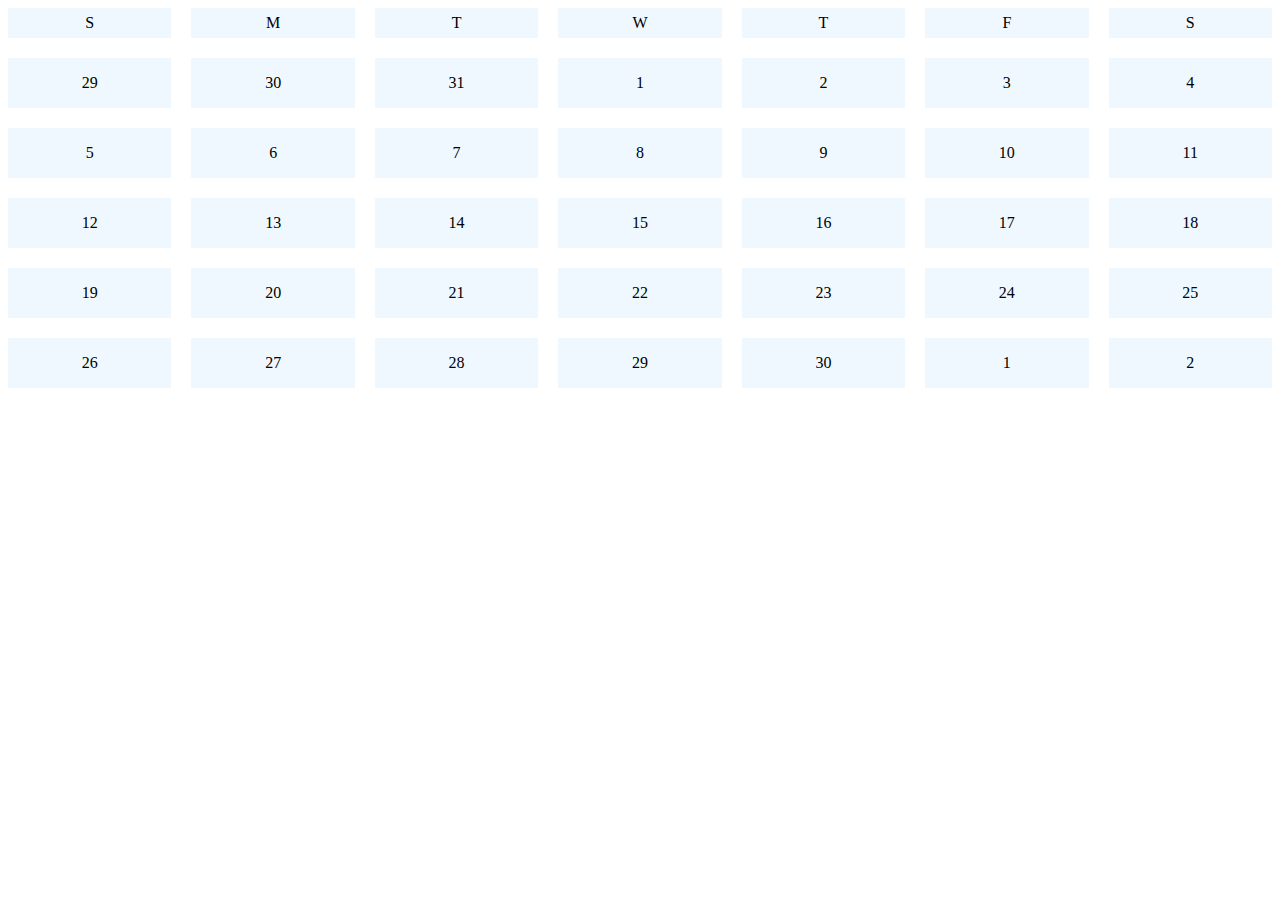
<file: index.html>
<!DOCTYPE html>
<html lang="en">
<head>
    <meta charset="UTF-8">
    <meta name="viewport" content="width=device-width, initial-scale=1.0">
    <title>Calendar</title>
    <link rel="stylesheet" href="style.css">
</head>
<body>
  <section class="calendar">
    <section class="day">S </section>
    <section class="day">M </section>
    <section class="day">T </section>
    <section class="day">W </section>
    <section class="day">T </section>
    <section class="day">F </section>
    <section class="day">S</section>
      <section class="date">29</section>
    <section class="date">30</section>
    <section class="date">31</section>
    <section class="date">1</section>
    <section class="date">2</section>
    <section class="date">3</section>
    <section class="date">4</section>
    <section class="date">5</section>
    <section class="date">6</section>
    <section class="date">7</section>
    <section class="date">8</section>
    <section class="date">9</section>
    <section class="date">10</section>
    <section class="date">11</section>
    <section class="date">12</section>
    <section class="date">13</section>
    <section class="date">14</section>
    <section class="date">15</section>
    <section class="date">16</section>
    <section class="date">17</section>
    <section class="date">18</section>
    <section class="date">19</section>
    <section class="date">20</section>
    <section class="date">21</section>
    <section class="date">22</section>
    <section class="date">23</section>
    <section class="date">24</section>
    <section class="date">25</section>
    <section class="date">26</section>
    <section class="date">27</section>
    <section class="date">28</section>
    <section class="date">29</section>
    <section class="date">30</section>
    <section class="date">1</section>
    <section class="date">2</section>

  </section>
</body>
</html>
</file>
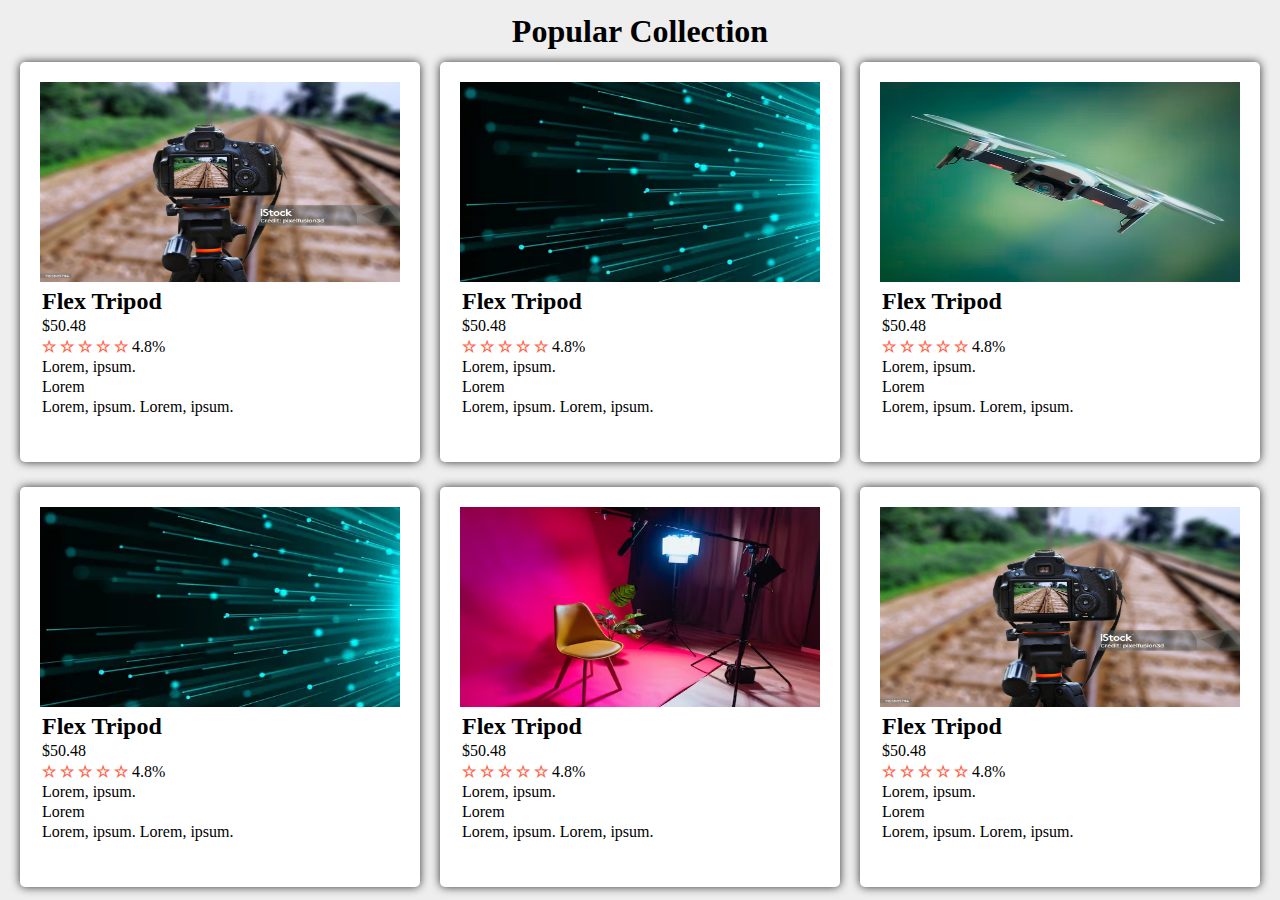
<file: task/task1/index.html>
<!DOCTYPE html>
<html lang="en">
  <head>
    <meta charset="UTF-8" />
    <meta name="viewport" content="width=device-width, initial-scale=1.0" />
    <title>Task 1</title>
    <link rel="stylesheet" href="style.css" />
  </head>
  <body>
    <header>
      <h1>Popular Collection</h1>
    </header>
    <main>

      <section class="container">
        <section class="section-content">
          <section class="section-image">
            <img src="./images/flex-tripod.jpg" alt="flex-tripod" />
          </section>
          <section class="section-text">
            <h2>Flex Tripod</h2>
            <p class="price">$50.48</p>
            <p class="rating">
              <span> &star;</span><span> &star;</span><span> &star;</span
              ><span> &star;</span><span> &star;</span> 4.8%
            </p>
            <p class="description">Lorem, ipsum.</p>
            <p class="description">Lorem</p>
            <p class="description">Lorem, ipsum. Lorem, ipsum.</p>
          </section>
        </section>

        <section class="section-content">
          <section class="section-image">
            <img src="./images/light-setup.webp" alt="flex-tripod" />
          </section>
          <section class="section-text">
            <h2>Flex Tripod</h2>
            <p class="price">$50.48</p>
            <p class="rating">
              <span> &star;</span><span> &star;</span><span> &star;</span
              ><span> &star;</span><span> &star;</span> 4.8%
            </p>
            <p class="description">Lorem, ipsum.</p>
            <p class="description">Lorem</p>
            <p class="description">Lorem, ipsum. Lorem, ipsum.</p>
          </section>
        </section>

        <section class="section-content">
          <section class="section-image">
            <img src="./images/drone.avif" height="200px" alt="flex-tripod" />
          </section>
          <section class="section-text">
            <h2>Flex Tripod</h2>
            <p class="price">$50.48</p>
            <p class="rating">
              <span> &star;</span><span> &star;</span><span> &star;</span
              ><span> &star;</span><span> &star;</span> 4.8%
            </p>
            <p class="description">Lorem, ipsum.</p>
            <p class="description">Lorem</p>
            <p class="description">Lorem, ipsum. Lorem, ipsum.</p>
          </section>
        </section>

        <section class="section-content">
          <section class="section-image">
            <img src="./images/light-setup.webp" alt="flex-tripod" />
          </section>
          <section class="section-text">
            <h2>Flex Tripod</h2>
            <p class="price">$50.48</p>
            <p class="rating">
              <span> &star;</span><span> &star;</span><span> &star;</span
              ><span> &star;</span><span> &star;</span> 4.8%
            </p>
            <p class="description">Lorem, ipsum.</p>
            <p class="description">Lorem</p>
            <p class="description">Lorem, ipsum. Lorem, ipsum.</p>
          </section>
        </section>

        <section class="section-content">
          <section class="section-image">
            <img src="./images/photoshoot.avif" alt="flex-tripod" />
          </section>
          <section class="section-text">
            <h2>Flex Tripod</h2>
            <p class="price">$50.48</p>
            <p class="rating">
              <span> &star;</span><span> &star;</span><span> &star;</span
              ><span> &star;</span><span> &star;</span> 4.8%
            </p>
            <p class="description">Lorem, ipsum.</p>
            <p class="description">Lorem</p>
            <p class="description">Lorem, ipsum. Lorem, ipsum.</p>
          </section>
        </section>

        <section class="section-content">
          <section class="section-image">
            <img src="./images/flex-tripod.jpg" alt="flex-tripod" />
          </section>
          <section class="section-text">
            <h2>Flex Tripod</h2>
            <p class="price">$50.48</p>
            <p class="rating">
              <span> &star;</span><span> &star;</span><span> &star;</span
              ><span> &star;</span><span> &star;</span> 4.8%
            </p>
            <p class="description">Lorem, ipsum.</p>
            <p class="description">Lorem</p>
            <p class="description">Lorem, ipsum. Lorem, ipsum.</p>
          </section>
        </section>
      </section>

    </main>
  </body>
</html>
</file>
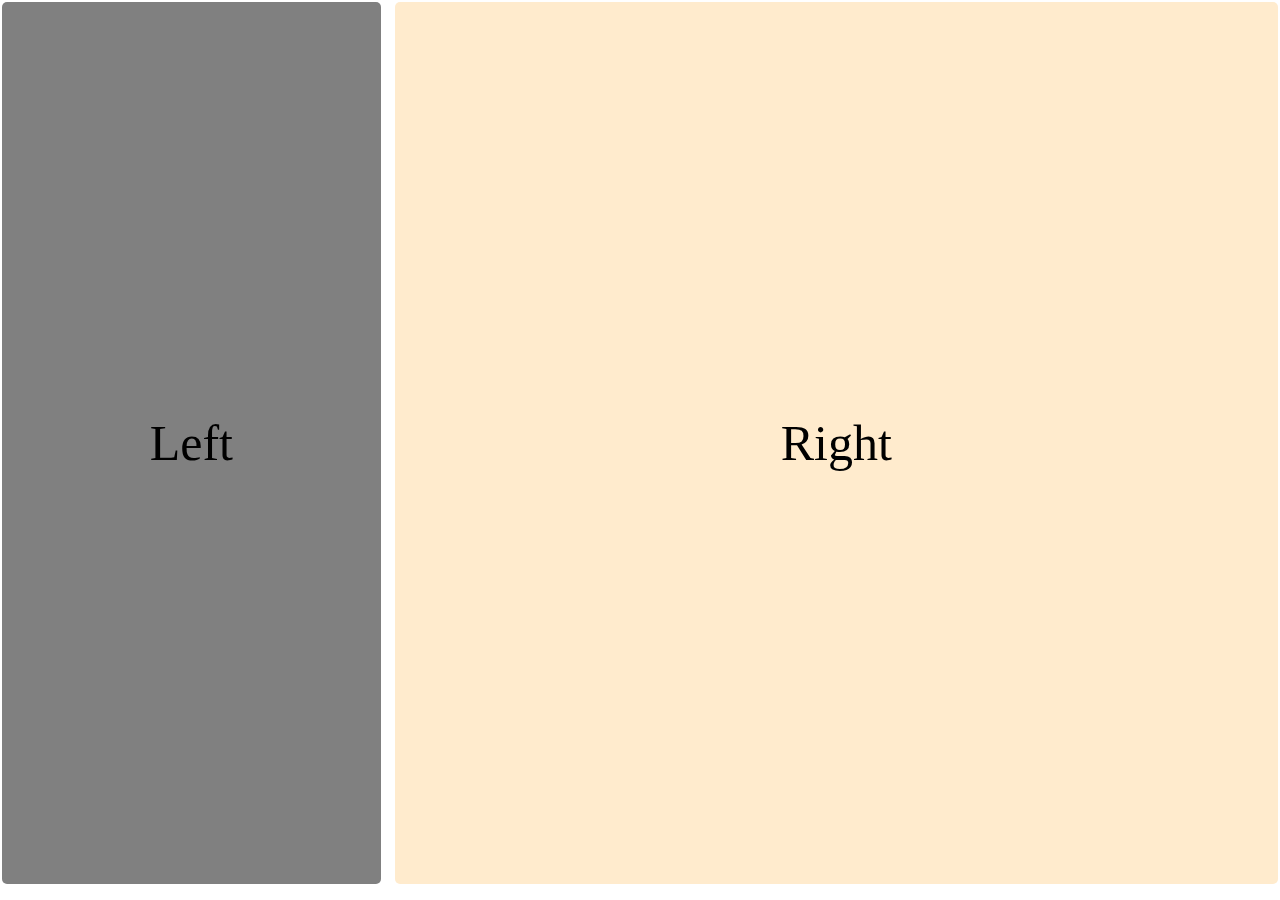
<file: task/task2/index.html>
<!DOCTYPE html>
<html lang="en">
<head>
    <meta charset="UTF-8">
    <meta name="viewport" content="width=device-width, initial-scale=1.0">
    <title>Task - 2</title>
    <link rel="stylesheet" href="style.css">
</head>
<body>
    <section class="container">
        <section class="left">Left</section>
        <section class="right">Right</section>
    </section>

</body>
</html>
</file>
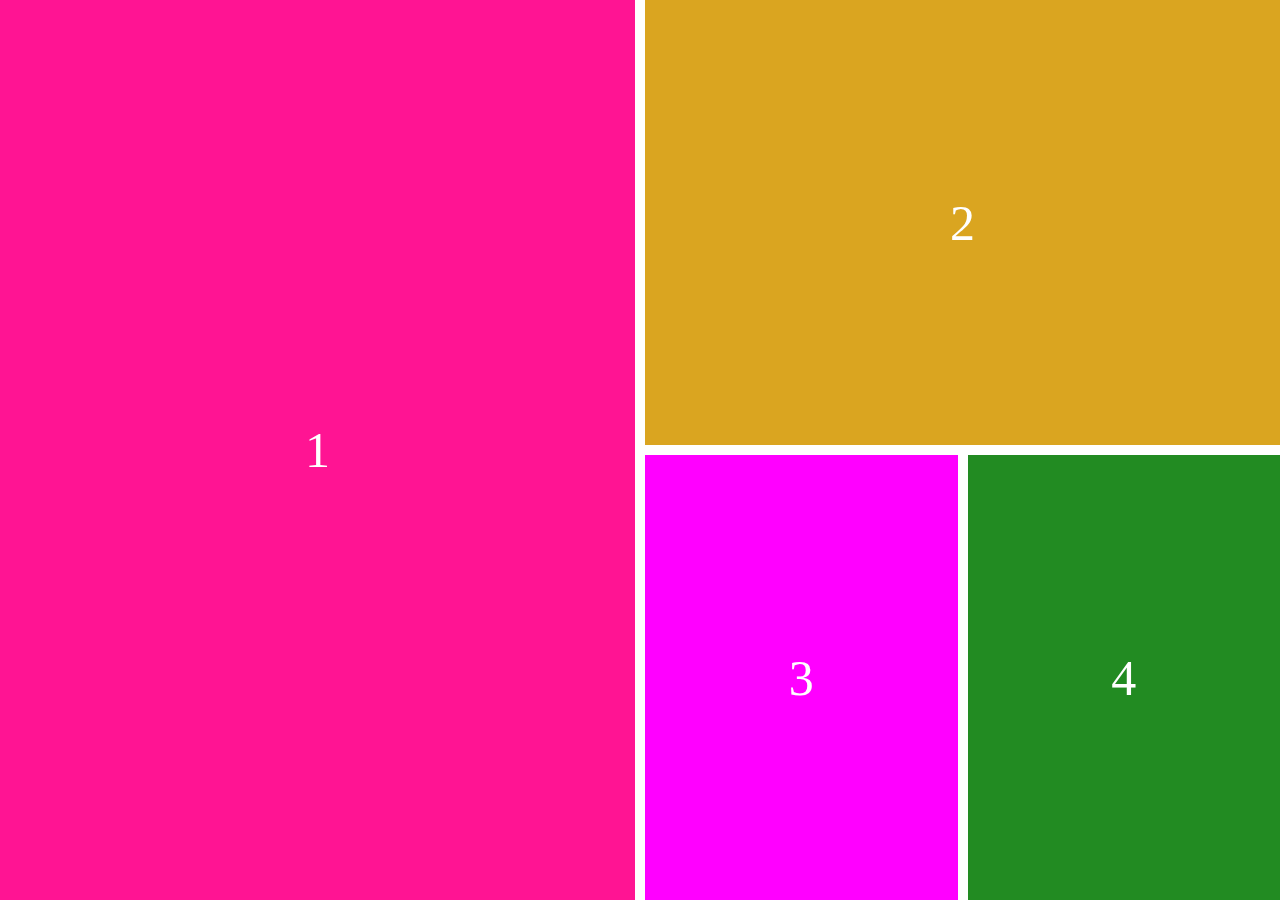
<file: task/task3/index.html>
<!DOCTYPE html>
<html lang="en">
<head>
    <meta charset="UTF-8">
    <meta name="viewport" content="width=device-width, initial-scale=1.0">
    <title>Task 3</title>
    <link rel="stylesheet" href="style.css">
</head>
<body>
    <section class="container">
        <section class="item1 item">1</section>
        <section class="item2 item">2</section>
        <section class="item3 item">3</section>
        <section class="item4 item">4</section>
    </section>
</body>
</html>
</file>
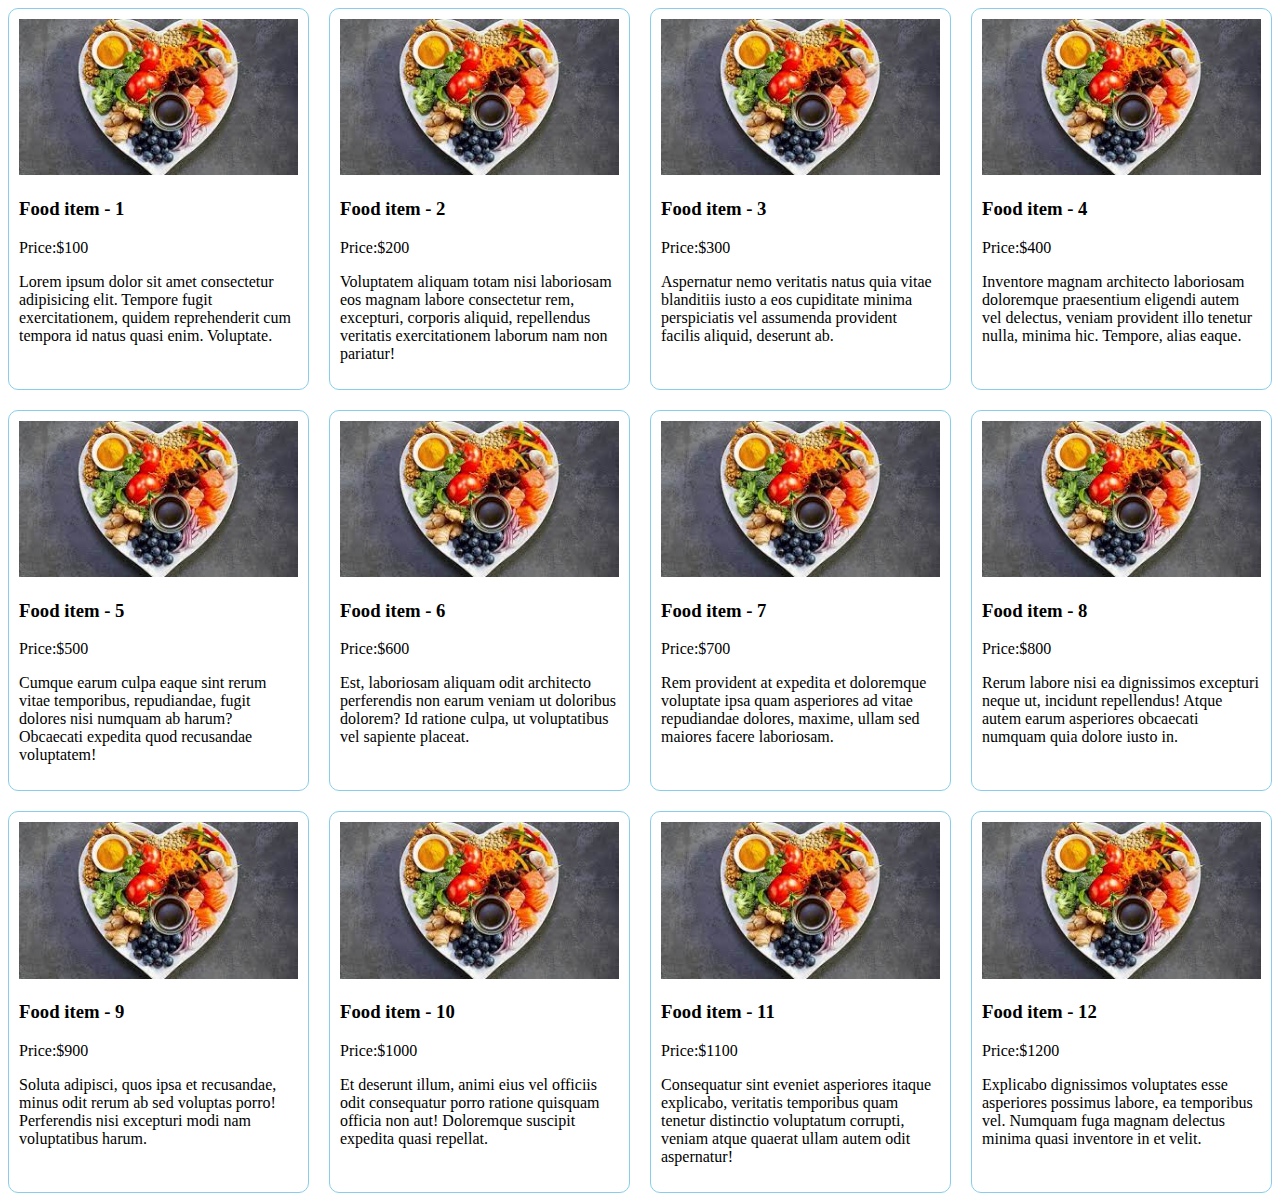
<file: media-query.html>
<!DOCTYPE html>
<html lang="en">
<head>
    <meta charset="UTF-8">
    <meta name="viewport" content="width=device-width, initial-scale=1.0">
    <title>CSS Media Query</title>
    <link rel="stylesheet" href="./css/media-query.css">
</head>
<body>
    <section class="container">
        <section class="food">
            <img src="./images/food1.jpg" alt="">
            <h3>Food item - 1</h3>
            <p>Price:$100</p>
            <p>Lorem ipsum dolor sit amet consectetur adipisicing elit. Tempore fugit exercitationem, quidem reprehenderit cum tempora id natus quasi enim. Voluptate.</p>
        </section>
        <section class="food">
            <img src="./images/food1.jpg" alt="">
            <h3>Food item - 2</h3>
            <p>Price:$200</p>
            <p>Voluptatem aliquam totam nisi laboriosam eos magnam labore consectetur rem, excepturi, corporis aliquid, repellendus veritatis exercitationem laborum nam non pariatur!</p>
        </section>
        <section class="food">
            <img src="./images/food1.jpg" alt="">
            <h3>Food item - 3</h3>
            <p>Price:$300</p>
            <p>Aspernatur nemo veritatis natus quia vitae blanditiis iusto a eos cupiditate minima perspiciatis vel assumenda provident facilis aliquid, deserunt ab.</p>
        </section>
        <section class="food">
            <img src="./images/food1.jpg" alt="">
            <h3>Food item - 4</h3>
            <p>Price:$400</p>
            <p>Inventore magnam architecto laboriosam doloremque praesentium eligendi autem vel delectus, veniam provident illo tenetur nulla, minima hic. Tempore, alias eaque.</p>
        </section>
        <section class="food">
            <img src="./images/food1.jpg" alt="">
            <h3>Food item - 5</h3>
            <p>Price:$500</p>
            <p>Cumque earum culpa eaque sint rerum vitae temporibus, repudiandae, fugit dolores nisi numquam ab harum? Obcaecati expedita quod recusandae voluptatem!</p>
        </section>
        <section class="food">
            <img src="./images/food1.jpg" alt="">
            <h3>Food item - 6</h3>
            <p>Price:$600</p>
            <p>Est, laboriosam aliquam odit architecto perferendis non earum veniam ut doloribus dolorem? Id ratione culpa, ut voluptatibus vel sapiente placeat.</p>
        </section>
        <section class="food">
            <img src="./images/food1.jpg" alt="">
            <h3>Food item - 7</h3>
            <p>Price:$700</p>
            <p>Rem provident at expedita et doloremque voluptate ipsa quam asperiores ad vitae repudiandae dolores, maxime, ullam sed maiores facere laboriosam.</p>
        </section>
        <section class="food">
            <img src="./images/food1.jpg" alt="">
            <h3>Food item - 8</h3>
            <p>Price:$800</p>
            <p>Rerum labore nisi ea dignissimos excepturi neque ut, incidunt repellendus! Atque autem earum asperiores obcaecati numquam quia dolore iusto in.</p>
        </section>
        <section class="food">
            <img src="./images/food1.jpg" alt="">
            <h3>Food item - 9</h3>
            <p>Price:$900</p>
            <p>Soluta adipisci, quos ipsa et recusandae, minus odit rerum ab sed voluptas porro! Perferendis nisi excepturi modi nam voluptatibus harum.</p>
        </section>
        <section class="food">
            <img src="./images/food1.jpg" alt="">
            <h3>Food item - 10</h3>
            <p>Price:$1000</p>
            <p>Et deserunt illum, animi eius vel officiis odit consequatur porro ratione quisquam officia non aut! Doloremque suscipit expedita quasi repellat.</p>
        </section>
        <section class="food">
            <img src="./images/food1.jpg" alt="">
            <h3>Food item - 11</h3>
            <p>Price:$1100</p>
            <p>Consequatur sint eveniet asperiores itaque explicabo, veritatis temporibus quam tenetur distinctio voluptatum corrupti, veniam atque quaerat ullam autem odit aspernatur!</p>
        </section>
        <section class="food">
            <img src="./images/food1.jpg" alt="">
            <h3>Food item - 12</h3>
            <p>Price:$1200</p>
            <p>Explicabo dignissimos voluptates esse asperiores possimus labore, ea temporibus vel. Numquam fuga magnam delectus minima quasi inventore in et velit.</p>
        </section>
    </section>
</body>
</html>
</file>
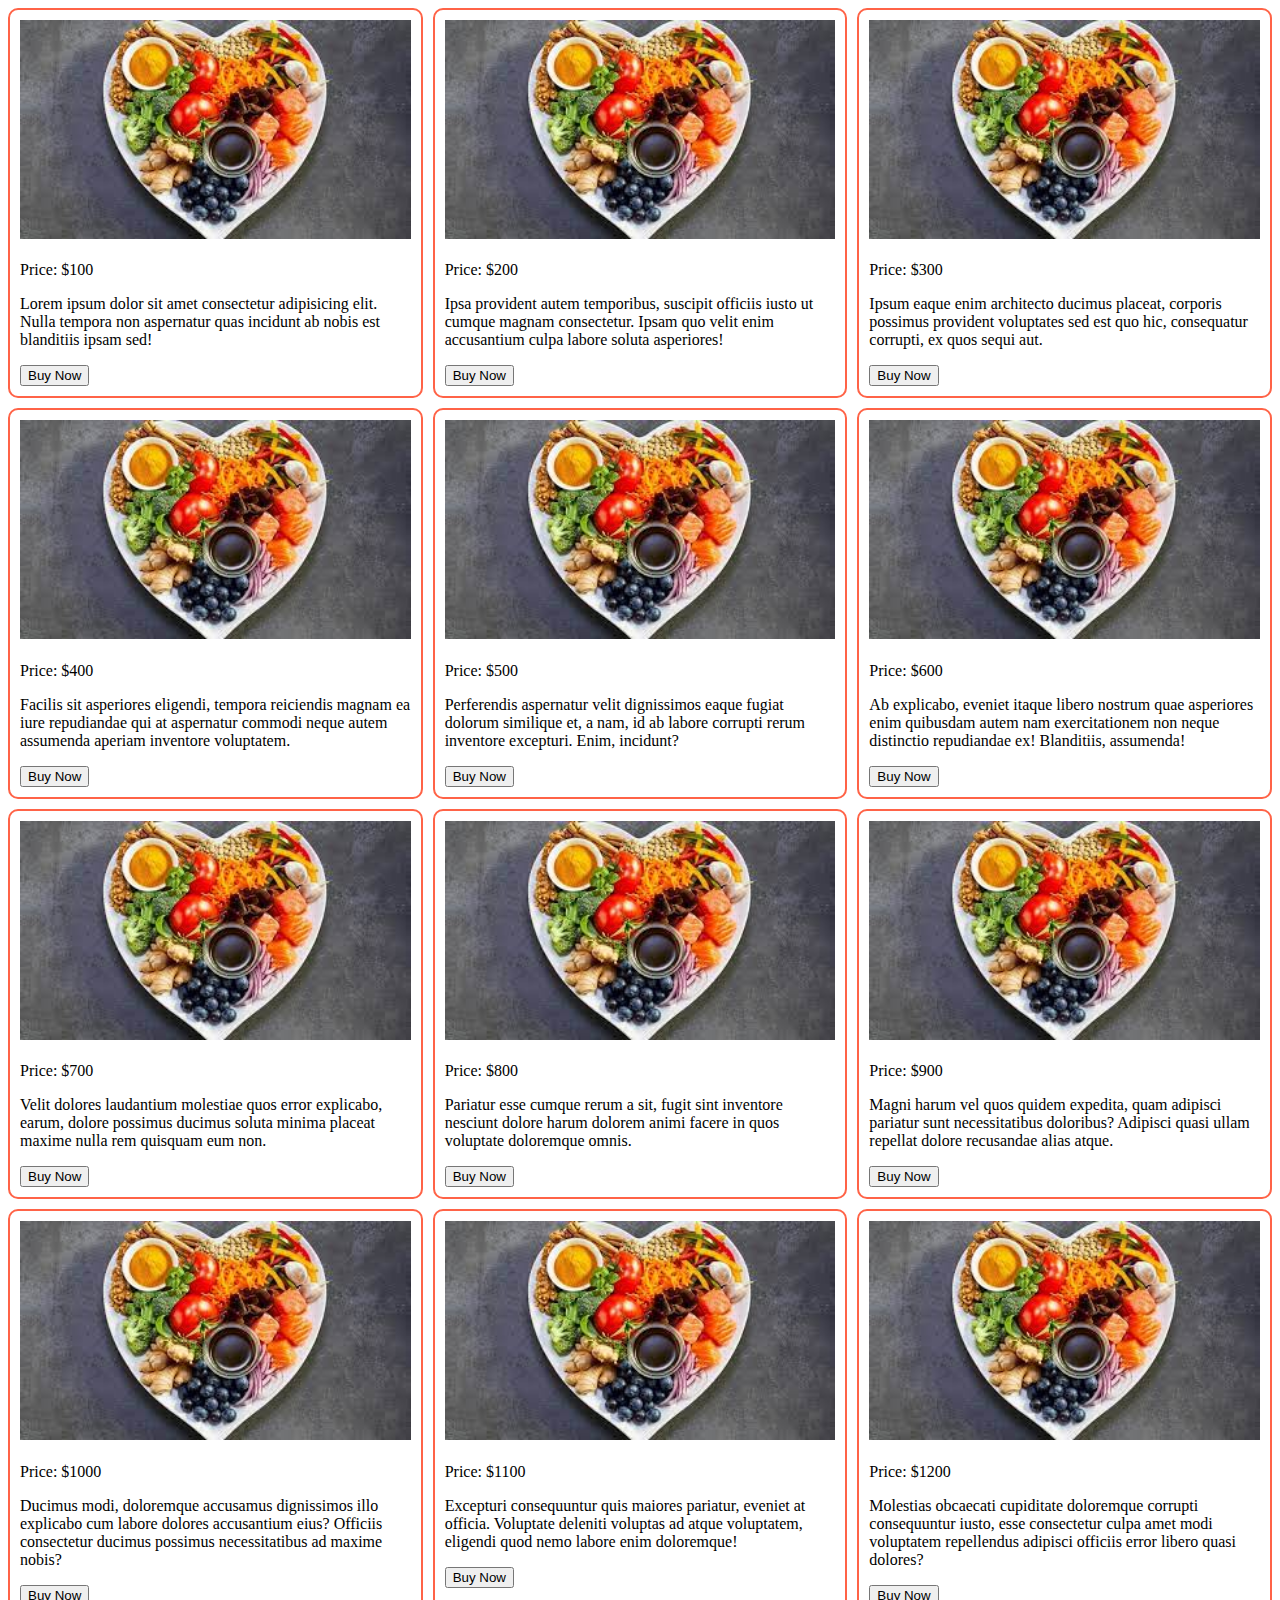
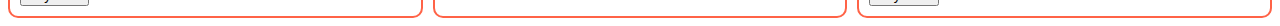
<file: media-query2.html>
<!DOCTYPE html>
<html lang="en">
<head>
    <meta charset="UTF-8">
    <meta name="viewport" content="width=device-width, initial-scale=1.0">
    <title>Media Query</title>
    <link rel="stylesheet" href="./css/media-query2.css">
</head>
<body>
    <section class="container">
        <section class="food">
            <img src="images/food1.jpg" alt="">
            <h3 Food="" Item="" -="" 1=""></h3>
            <p>Price: $100</p>
            <p>Lorem ipsum dolor sit amet consectetur adipisicing elit. Nulla tempora non aspernatur quas incidunt ab nobis est blanditiis ipsam sed!</p>
            <button>Buy Now</button>
        </section>
        <section class="food">
            <img src="images/food1.jpg" alt="">
            <h3 Food="" Item="" -="" 2=""></h3>
            <p>Price: $200</p>
            <p>Ipsa provident autem temporibus, suscipit officiis iusto ut cumque magnam consectetur. Ipsam quo velit enim accusantium culpa labore soluta asperiores!</p>
            <button>Buy Now</button>
        </section>
        <section class="food">
            <img src="images/food1.jpg" alt="">
            <h3 Food="" Item="" -="" 3=""></h3>
            <p>Price: $300</p>
            <p>Ipsum eaque enim architecto ducimus placeat, corporis possimus provident voluptates sed est quo hic, consequatur corrupti, ex quos sequi aut.</p>
            <button>Buy Now</button>
        </section>
        <section class="food">
            <img src="images/food1.jpg" alt="">
            <h3 Food="" Item="" -="" 4=""></h3>
            <p>Price: $400</p>
            <p>Facilis sit asperiores eligendi, tempora reiciendis magnam ea iure repudiandae qui at aspernatur commodi neque autem assumenda aperiam inventore voluptatem.</p>
            <button>Buy Now</button>
        </section>
        <section class="food">
            <img src="images/food1.jpg" alt="">
            <h3 Food="" Item="" -="" 5=""></h3>
            <p>Price: $500</p>
            <p>Perferendis aspernatur velit dignissimos eaque fugiat dolorum similique et, a nam, id ab labore corrupti rerum inventore excepturi. Enim, incidunt?</p>
            <button>Buy Now</button>
        </section>
        <section class="food">
            <img src="images/food1.jpg" alt="">
            <h3 Food="" Item="" -="" 6=""></h3>
            <p>Price: $600</p>
            <p>Ab explicabo, eveniet itaque libero nostrum quae asperiores enim quibusdam autem nam exercitationem non neque distinctio repudiandae ex! Blanditiis, assumenda!</p>
            <button>Buy Now</button>
        </section>
        <section class="food">
            <img src="images/food1.jpg" alt="">
            <h3 Food="" Item="" -="" 7=""></h3>
            <p>Price: $700</p>
            <p>Velit dolores laudantium molestiae quos error explicabo, earum, dolore possimus ducimus soluta minima placeat maxime nulla rem quisquam eum non.</p>
            <button>Buy Now</button>
        </section>
        <section class="food">
            <img src="images/food1.jpg" alt="">
            <h3 Food="" Item="" -="" 8=""></h3>
            <p>Price: $800</p>
            <p>Pariatur esse cumque rerum a sit, fugit sint inventore nesciunt dolore harum dolorem animi facere in quos voluptate doloremque omnis.</p>
            <button>Buy Now</button>
        </section>
        <section class="food">
            <img src="images/food1.jpg" alt="">
            <h3 Food="" Item="" -="" 9=""></h3>
            <p>Price: $900</p>
            <p>Magni harum vel quos quidem expedita, quam adipisci pariatur sunt necessitatibus doloribus? Adipisci quasi ullam repellat dolore recusandae alias atque.</p>
            <button>Buy Now</button>
        </section>
        <section class="food">
            <img src="images/food1.jpg" alt="">
            <h3 Food="" Item="" -="" 10=""></h3>
            <p>Price: $1000</p>
            <p>Ducimus modi, doloremque accusamus dignissimos illo explicabo cum labore dolores accusantium eius? Officiis consectetur ducimus possimus necessitatibus ad maxime nobis?</p>
            <button>Buy Now</button>
        </section>
        <section class="food">
            <img src="images/food1.jpg" alt="">
            <h3 Food="" Item="" -="" 11=""></h3>
            <p>Price: $1100</p>
            <p>Excepturi consequuntur quis maiores pariatur, eveniet at officia. Voluptate deleniti voluptas ad atque voluptatem, eligendi quod nemo labore enim doloremque!</p>
            <button>Buy Now</button>
        </section>
        <section class="food">
            <img src="images/food1.jpg" alt="">
            <h3 Food="" Item="" -="" 12=""></h3>
            <p>Price: $1200</p>
            <p>Molestias obcaecati cupiditate doloremque corrupti consequuntur iusto, esse consectetur culpa amet modi voluptatem repellendus adipisci officiis error libero quasi dolores?</p>
            <button>Buy Now</button>
        </section>
    </section>
</body>
</html>
</file>
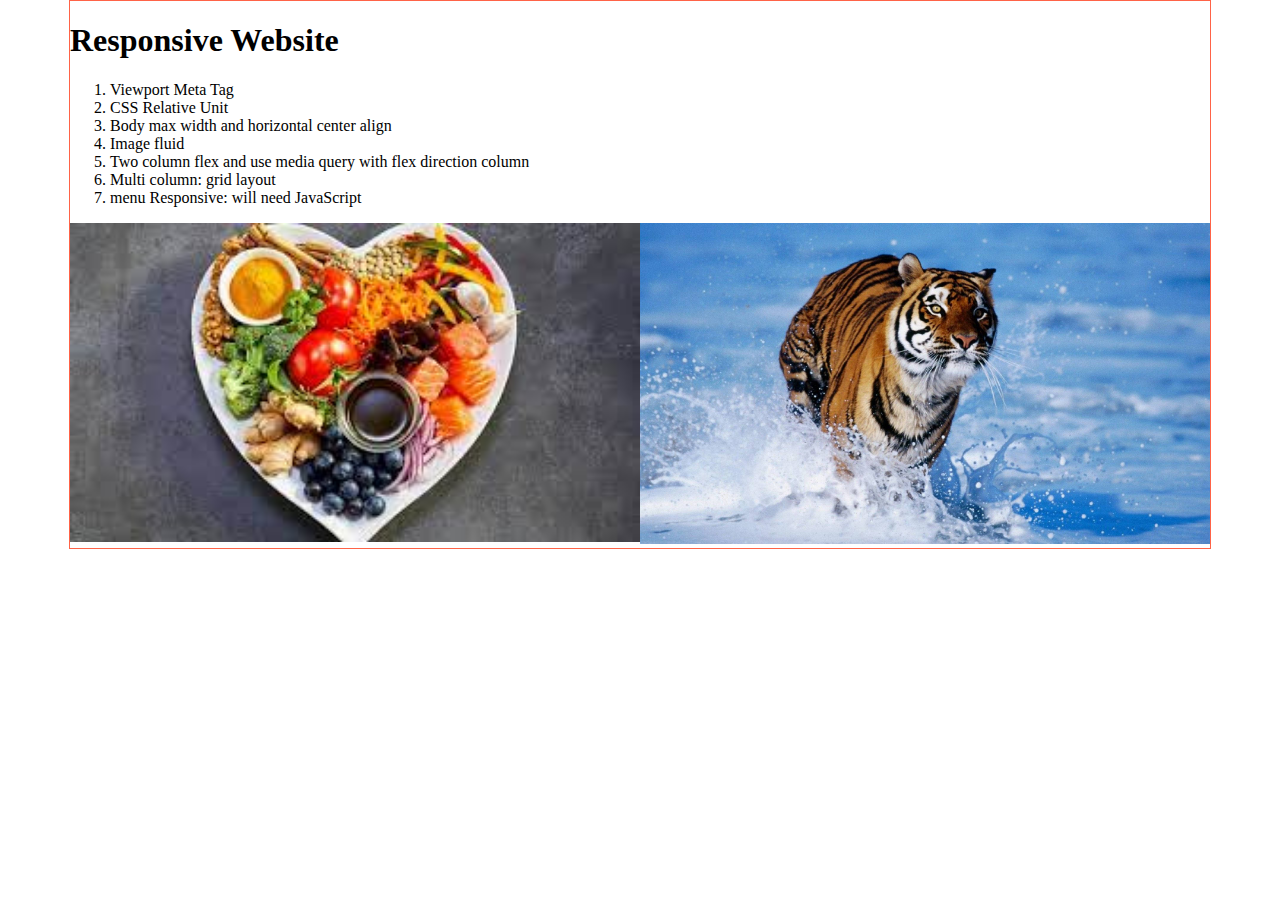
<file: responsive.html>
<!DOCTYPE html>
<html lang="en">
<head>
    <meta charset="UTF-8">
    <meta name="viewport" content="width=device-width, initial-scale=1.0">
    <title>Responsive Website</title>
    <link rel="stylesheet" href="./css/media-query3.css">
</head>
<body>
    <header>
        <h1>Responsive Website</h1>
        <ol>
            <li>Viewport Meta Tag</li>
            <li>CSS Relative Unit</li>
            <li>Body max width and horizontal center align</li>
            <li>Image fluid</li>
            <li>Two column flex and use media query with flex direction column</li>
            <li>Multi column: grid layout</li>
            <li>menu Responsive: will need JavaScript</li>
        </ol>
    </header>
    <main>
        <div class="image-container">
            <section>
                <img src="./images/food1.jpg" alt="">
            </section>
            <section>
                <img src="./images/tiger.jpg" alt="">
            </section>
        </div>
    </main>
</body>
</html>
</file>
<file: style.css>
.calendar{
    display: grid;
    grid-template-columns: repeat(7,1fr);
    grid-template-rows:30px repeat(6,50px);
    row-gap: 20px;
    column-gap: 20px;

}

.date,.day{
    background-color: aliceblue;
    display: flex;
    align-items: center;
    justify-content: center;
}
</file>
<file: task/task1/style.css>
*{
    padding: 0;
    margin: 0;
    box-sizing: border-box;
}


body{
    max-width: 1660px;
    width: 100%;
    margin: 0 auto;
    height: 100vh;
    padding: 20px;
    display: flex;
    flex-direction: column;
    gap: 12px;
    align-items: center;
    justify-content: center;
    background-color: #eee;
}


.container{
    max-width: 1440px;
    width: 87%;
    display:grid;
    grid-template-columns: repeat(3,1fr);
    grid-template-rows: repeat(2,1fr);
    gap: 25px 20px;
}

.section-content{
    display: flex;
    width: 400px;
    height: 400px;
    flex-direction: column;
    background-color: white;
    padding: 20px;
    box-shadow: 0 0 10px rgba(0,0,0,0.8);
    border-radius: 5px;
}




.section-content .section-image img{
    width: 100%;
    height: 200px;
}

.section-content .section-text *:not(span){
    margin: 2px;
}

span{
    color:tomato;
    font-weight: bold;
}

@media screen and (max-width:576px) {
    .container{
        grid-template-columns: repeat(1,1fr);
    }
}

@media screen and (min-width:576px) and (max-width:1200px) {
    .container{
        grid-template-columns: repeat(2,1fr);
    }
}
</file>
<file: task/task2/style.css>
*{
    padding: 0;
    margin: 0;
    box-sizing: border-box;
}

body{
    width: 100vw;
    height: 100vh;
}

.container{
    display: flex;
    gap: 10px;
}

.container section{
    margin: 2px;
    border-radius: 5px;
}

.left{
    width: 30%;
    background-color: gray;
    display: flex;
    align-items: center;
    justify-content: center;
      height: 98vh;
      font-size: 50px;
}

.right{
    width: 70%;
    background-color: blanchedalmond;
      display: flex;
    align-items: center;
    justify-content: center;
    height:98vh;
    font-size: 50px;
}

@media screen and (max-width:576px) {
    .container{
        flex-direction: column;

    }

    .left{
        width: 100%;
        height:30vh;
    }

    .right{
        width: 100%;
        height: 66vh;
    }
}
</file>
<file: task/task3/style.css>
* {
  padding: 0;
  margin: 0;
  box-sizing: border-box;
}

body{
    width: 100vw;
    height: 100vh;

}
.container {
    width: 100%;
    height: 100%;
  display: grid;
  grid-template-columns: repeat(4,1fr);
  grid-template-rows: repeat(4,1fr);

  gap: 10px;
}

.item1 {
    grid-column: 1/3;
    grid-row: 1/5;
  background-color:#ff1493 ;
}
.item2 {
  background-color: #daa520;
  grid-column: 3/5;
  grid-row: 1/3;
}
.item3 {
     grid-column: 3/4;
    grid-row: 3/5;
  background-color: #ff00ff;
}
.item4 {
     grid-column: 4/5;
    grid-row: 3/5;
  background-color: #228b22;
}

.container > section {
  font-size: 50px;
  color: #fff;
  display: flex;
  align-items: center;
  justify-content: center;
}

@media screen and (max-width:576px) {
    .container{
        display: flex;
        flex-direction: column;
    }

    .item{
        width: 100%;
        height: 25%;
    }
}
</file>
<file: css/media-query.css>
.container{
    display: grid;
    grid-template-columns: repeat(4, 1fr);
    gap: 20px;
}
.food{
    border: 1px solid skyblue;
    padding: 10px;
    border-radius: 10px;
}

.food img{
    width: 100%;
}

/* media query */

@media screen and (max-width:576px) {
    .container{
        grid-template-columns: repeat(1,1fr);
    }
}
</file>
<file: css/media-query2.css>
.container{
    display: grid;
    grid-template-columns: repeat(3,1fr);
    gap: 10px;
}

.food{
    border: 2px solid tomato;
   padding: 10px;
   border-radius: 10px;

}

.food img{
    width: 100%;
}


/* smaller device */
@media screen and (max-width:576px) {
    .container{
        grid-template-columns: repeat(1,1fr);
    }
    .food{
        background-color: tomato;
    }
}

/* medium */

@media screen and (min-width:577px) and (max-width:992px) {
    .container{
        grid-template-columns: repeat(2,1fr);
    }
}
</file>
<file: css/media-query3.css>
body{
    border: 1px solid tomato;
    max-width: 1140px;
    margin: 0 auto;
}

.image-container{
    display: flex;

}

.image-container section{
    width: 50%;
}

.image-container img{
    width: 100%;
}
@media screen and (max-width:576px) {
    .image-container{
        flex-direction: column-reverse;
    }

    .image-container section{
        width: 100%;
    }
}
</file>
